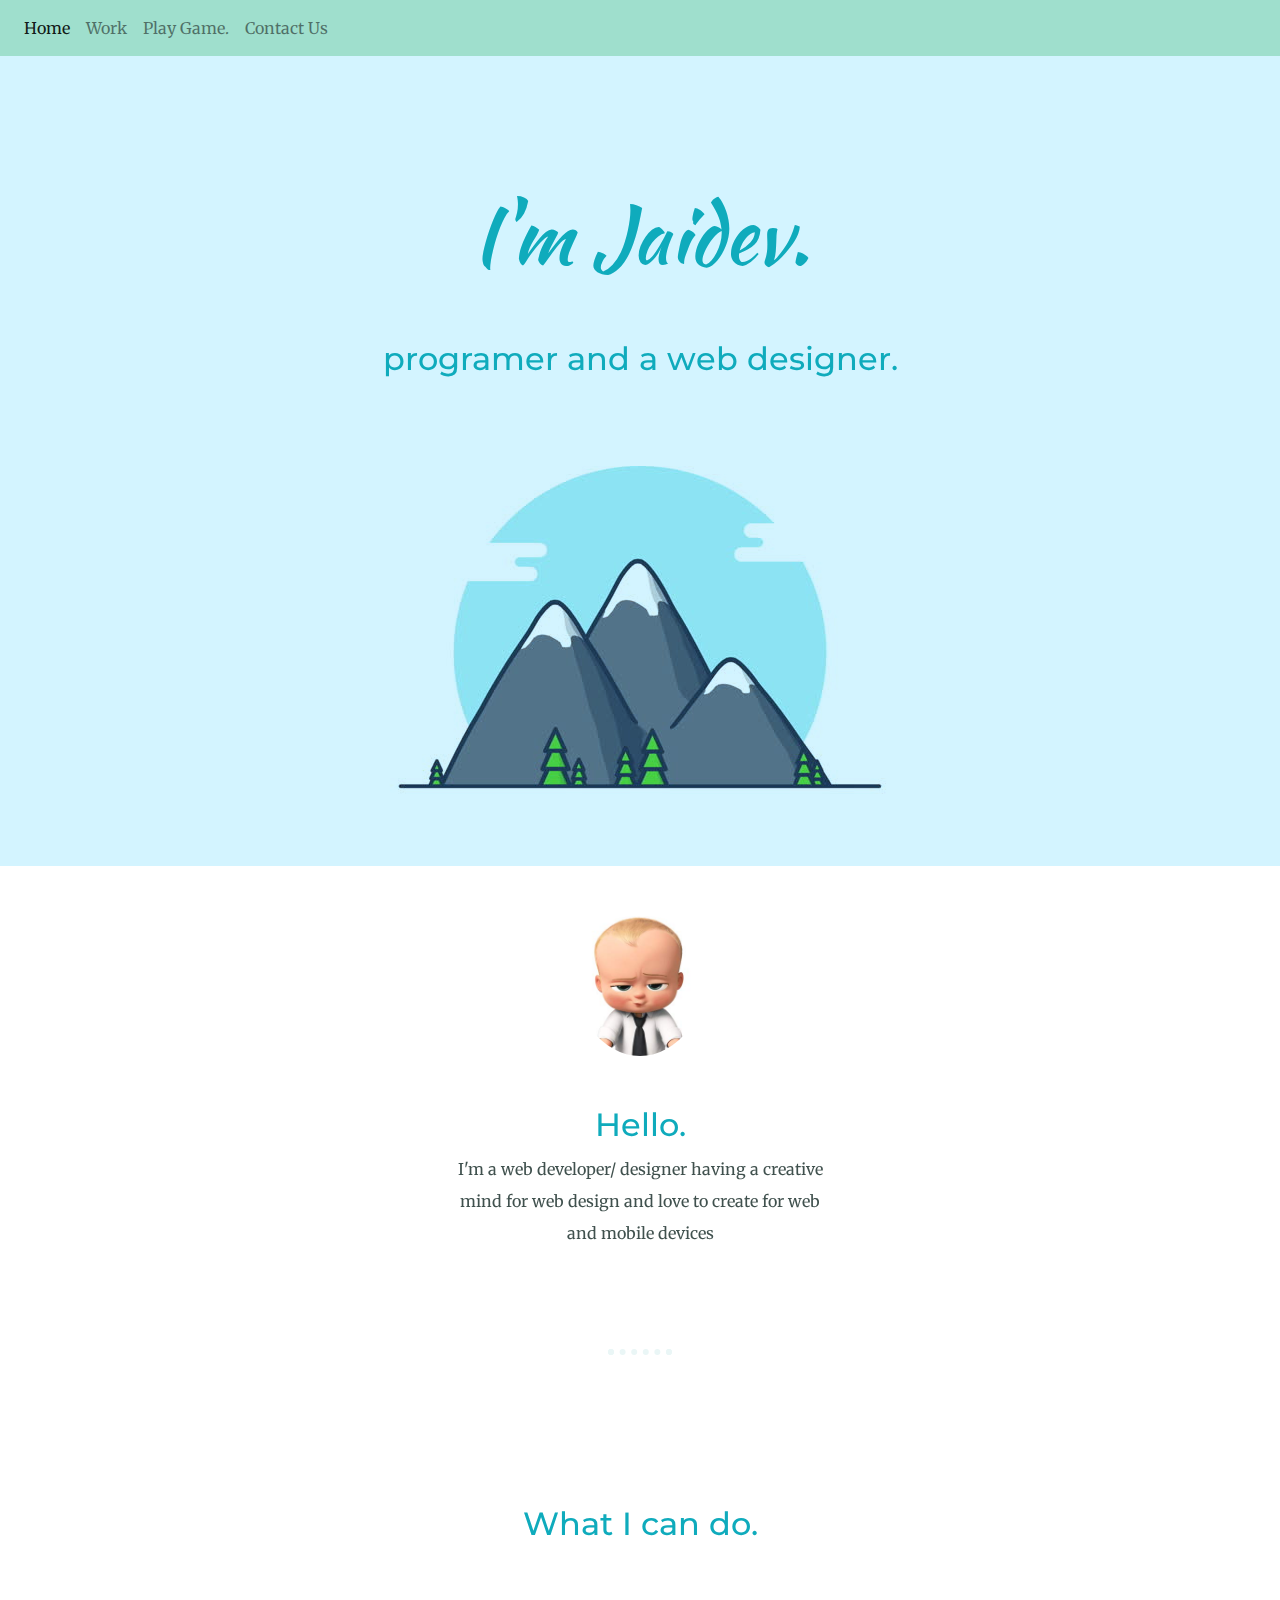
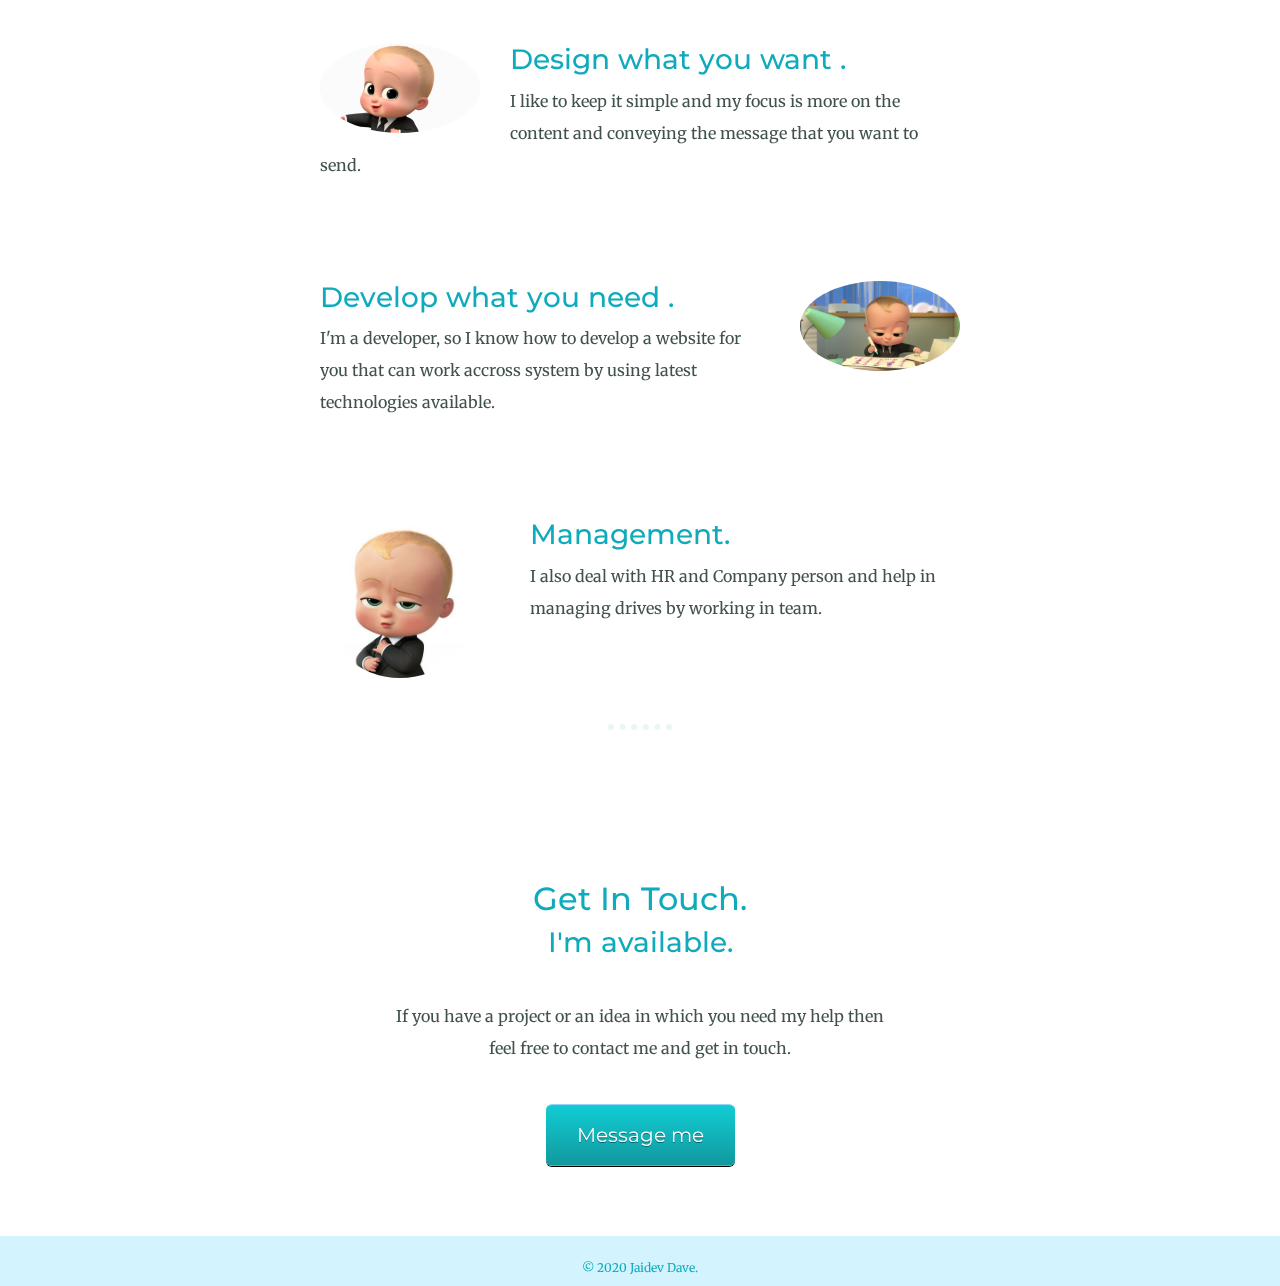
<file: index.html>
<!DOCTYPE html>
<html lang="en" dir="ltr">
  <head>
    <meta charset="utf-8">
    <title>JaidevDave</title>
    <link rel="stylesheet" href="https://stackpath.bootstrapcdn.com/bootstrap/4.4.1/css/bootstrap.min.css" integrity="sha384-Vkoo8x4CGsO3+Hhxv8T/Q5PaXtkKtu6ug5TOeNV6gBiFeWPGFN9MuhOf23Q9Ifjh" crossorigin="anonymous">
    <link rel="stylesheet" href="css/style.css">
    <script src="https://code.jquery.com/jquery-3.4.1.slim.min.js" integrity="sha384-J6qa4849blE2+poT4WnyKhv5vZF5SrPo0iEjwBvKU7imGFAV0wwj1yYfoRSJoZ+n" crossorigin="anonymous"></script>
   <script src="https://cdn.jsdelivr.net/npm/popper.js@1.16.0/dist/umd/popper.min.js" integrity="sha384-Q6E9RHvbIyZFJoft+2mJbHaEWldlvI9IOYy5n3zV9zzTtmI3UksdQRVvoxMfooAo" crossorigin="anonymous"></script>
    <script src="https://stackpath.bootstrapcdn.com/bootstrap/4.4.1/js/bootstrap.min.js" integrity="sha384-wfSDF2E50Y2D1uUdj0O3uMBJnjuUD4Ih7YwaYd1iqfktj0Uod8GCExl3Og8ifwB6" crossorigin="anonymous"></script>
    <link rel="icon" href="boss.ico">
    <link href="https://fonts.googleapis.com/css?family=Kaushan+Script|Merriweather|Montserrat&display=swap" rel="stylesheet">
  </head>
  <body>
    <nav class="navbar  sticky-top navbar-expand-lg navbar-light bg-#d3f4ff na">
      <!--<a class="navbar-brand" href="#">Navbar</a>-->
  <button class="navbar-toggler" type="button" data-toggle="collapse" data-target="#navbarColor01" aria-controls="navbarColor01" aria-expanded="false" aria-label="Toggle navigation">
    <span class="navbar-toggler-icon"></span>
  </button>

  <div class="collapse navbar-collapse" id="navbarColor01">
    <ul class="navbar-nav mr-auto">
      <li class="nav-item active">
        <a class="nav-link" href="#">Home <span class="sr-only">(current)</span></a>
      </li>
      <li class="nav-item">
        <a class="nav-link" href="work.html">Work</a>
      </li>
      <li class="nav-item">
        <a class="nav-link" href="dicee.html">Play Game.</a>
      </li>
  
      <li class="nav-item">
        <a class="nav-link" href="#3">Contact Us</a>
      </li>
      <!--<li class="nav-item">
        <a class="nav-link" href="#">About</a>
      </li>-->
    </ul>
      <!--<form class="form-inline my-2 my-lg-0">
      <input class="form-control mr-sm-2" type="text" placeholder="Search">
      <button class="btn btn-secondary my-2 my-sm-0" type="submit">Search</button>
    </form>-->
  </div>
</nav>
   

    <div class="top-container">
        <h1>I'm Jaidev.</h1>
        <h2>programer and a web designer.</h2>
        <div class=row>
          <div class="col-sm-12">
            <img  class="mountain responsive" src="images/1.jpg" alt="">
          </div>
        </div>
    </div>   
     <div class="middle-container">
      <div class="profile">
          <img class="boss3" src="images/boss3.jpg" alt="">
          <h2>Hello.</h2>
          <p class="intro">I'm a web developer/ designer having a creative mind for web design
            and love to create for web and mobile devices</p>
      </div>
      <hr>
      <div class="skills">
        <h2>What I can do.</h2>
        <div class="skills-row">
          <img class="boss2" src="images/boss2.jpg" alt="">
          <h3 class="design">Design what you want .</h3>
          <p class="design">I like to keep it simple and my focus is more on the content and
          conveying the message that you want to send.</p>
        </div>
        <div class="skills-row">
          <img  class="boss4" src="images/boss4.jpg" alt="">
          <h3>Develop what you need .</h3>
          <p> I'm a developer, so I know how to develop a website for you
          that can work accross system by using latest technologies available.</p>
        </div>
        <div class="skills-row">
          <img  class="boss5" src="images/bossm.jpg" alt="">
          <h3>Management.</h3>
          <p> I also deal with HR and Company person and help in managing drives by working in team.</p>
        </div>
      </div>
      <hr>
      <div class="contact-me" id="3">
        <h2>Get In Touch.</h2>
        <h3>I'm available.</h3>
        <p class="contact-message">If you have a project or an idea in which you need my help then
          feel free to contact me and get in touch.</p>
       <a class="btn" href="mailto:davejaidev999@gmail.com">Message me</a>
      </div>
    </div>
    <div class="bottom-container">
      <p class="end-part">&copy 2020 Jaidev Dave.</p>
    </div>
  </body>
</html>
</file>
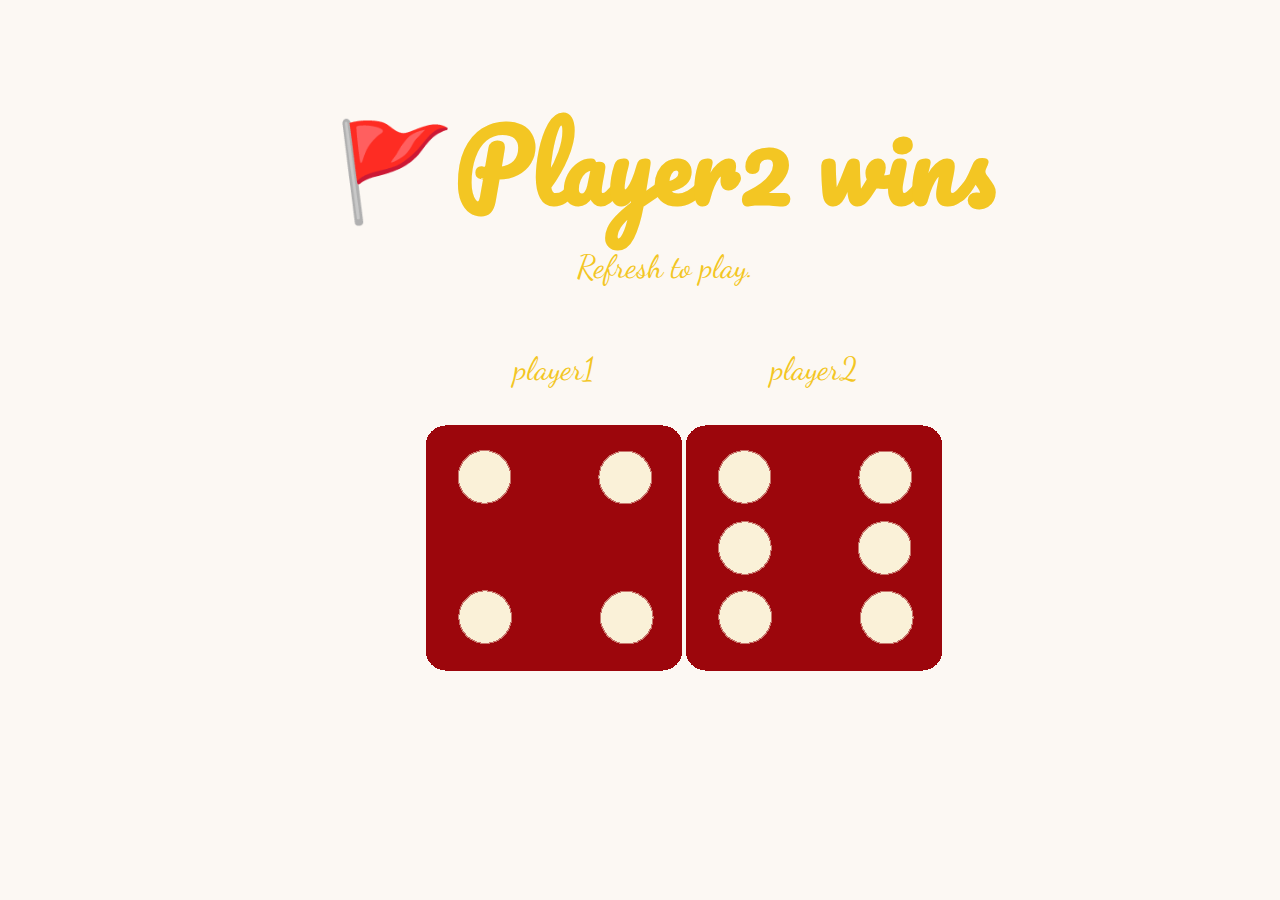
<file: dicee.html>
<!DOCTYPE html>
<html lang="en" dir="ltr">
  <head>
    <meta charset="utf-8">
    <title>The Dice Game</title>
    <link rel="stylesheet" href="dstyles.css">
    <link href="https://fonts.googleapis.com/css2?family=Pacifico&display=swap" rel="stylesheet">
    <link href="https://fonts.googleapis.com/css2?family=Dancing+Script&display=swap" rel="stylesheet">
  </head>
  <body>
    <div class="row">
      <div class="col-sm-12">
        <div class="titleholder">
          <h2>The Dice Game</h2>
          <p class="para">Refresh to play.</p>
            <div class="dice" id="p1">
              <p>player1</p>
              <img src="imagesn/dice1.png" class="img1">
            </div>
            <div class="dice" id="p2">
              <p>player2</p>
              <img src="imagesn/dice2.png" class="img2">
            </div>
       </div>
      </div>
    </div>
          <script src="dindex.js" charset="utf-8"></script>
  </body>
</html>
</file>
<file: css/style.css>
body{
  color: #40514E;
  margin: 0;/*the keyword margin indicates all 4 sides set to 0.*/
  text-align: center;
  font-family: 'Merriweather', serif;
}
h1{
  color: #0fabbc;
  margin: 50px,auto,0,auto; /*when value is 0 no need to specify the unit*/
  font-family: 'Kaushan Script', cursive;
  font-size: 5rem;
}
h2{
  color: #0fabbc;
  font-family: 'Montserrat', sans-serif;
  font-size: 2.1875rem
  font-weight:normal;
  padding-top: 50px ;
}
h3{
  color: #0fabbc;
  font-family: 'Montserrat', sans-serif;

}
p{
  line-height: 2;
}
hr{
  border: dotted #EAF6F6 6px;
  border-bottom: none;
  width: 4%;
  margin: 100px auto;
}
/*.na{
  background-color: #d3f4ff;
}*/
.navbar{
  background-color: #9fdfcd;
  overflow: hidden;
}
.intro{
  width: 30%;
  margin: auto;
}
.top-container{
  background-color: #d3f4ff;
  padding-top: 130px;
}
.middle-container{

}
.boss2{
  border-radius: 50%;
  height: 50%;
  width: 25%;
  float: left;
  margin-right: 30px
}
.boss3{
  border-radius: 50%;
  height:190px;
  padding-top: 50px;
}
.boss4{
  border-radius: 50%;
  height: 50%;
  width: 25%;
  float: right;
  margin-left: 30px;
}
.boss5{
  border-radius: 50%;
  height: 30%;
  width:25%;
  float: left;
  margin-right: 50px;
}
.skills-row{
  margin: 100px auto 100px auto;
  width: 50%;
  text-align: left;
}
.bottom-container{
  margin-top: 70px;
  background-color: #d3f4ff;
  height: 50px;
  padding: 20px;
}
.end-part{
  color: #0fabbc;
  font-size: 0.75rem;
}
.mountain{
  mix-blend-mode: multiply;
  overflow: hidden;
  margin:0,auto;
}
}
.cloud{
  mix-blend-mode: multiply;
}
.contact-message{
  width: 500px;
  margin: 40px auto;
}
.btn {
   border-top: 1px solid #96d1f8;
   background: #11999e;
   background: -webkit-gradient(linear, left top, left bottom, from(#11cdd4), to(#11999e));
   background: -webkit-linear-gradient(top, #11cdd4, #11999e);
   background: -moz-linear-gradient(top, #11cdd4, #11999e);
   background: -ms-linear-gradient(top, #11cdd4, #11999e);
   background: -o-linear-gradient(top, #11cdd4, #11999e);
   padding: 15px 30px;
   -webkit-border-radius: 6px;
   -moz-border-radius: 6px;
   border-radius: 6px;
   -webkit-box-shadow: rgba(0,0,0,1) 0 1px 0;
   -moz-box-shadow: rgba(0,0,0,1) 0 1px 0;
   box-shadow: rgba(0,0,0,1) 0 1px 0;
   text-shadow: rgba(0,0,0,.4) 0 1px 0;
   color: white;
   font-size: 20px;
   font-family: 'Montserrat', sans-serif;
   text-decoration: none;
   vertical-align: middle;
   }
.btn:hover {
   border-top-color: #28597a;
   background: #28597a;
   color: #30e3cb;
   }
.btn:active {
   border-top-color: #2bc4ad;
   background: #2bc4ad;
   }
</file>
<file: dstyles.css>
body{
  background-color: #fcf8f3;
}
h2{
  font-size: 6rem;
  text-align: center;
  margin-bottom: 0px;
  color: #f3c623;
  font-family: 'Pacifico', cursive;
}
img{
  display: block;
  /*padding-left:49%;*/
}
#p1{
  margin-left: 23%;
}
.titleholder{
  width: 70%;
  padding-left: 17%;
}
.para{
  font-size: 2rem;
  text-align: center;
  margin-top: 0px;
  color: #f3c623;
  font-family: 'Dancing Script', cursive;
}
.dice{
  font-size: 2rem;
  color: #f3c623;
  font-family: 'Dancing Script',cursive;
  text-align: center;
  display: inline-block;


}
</file>
